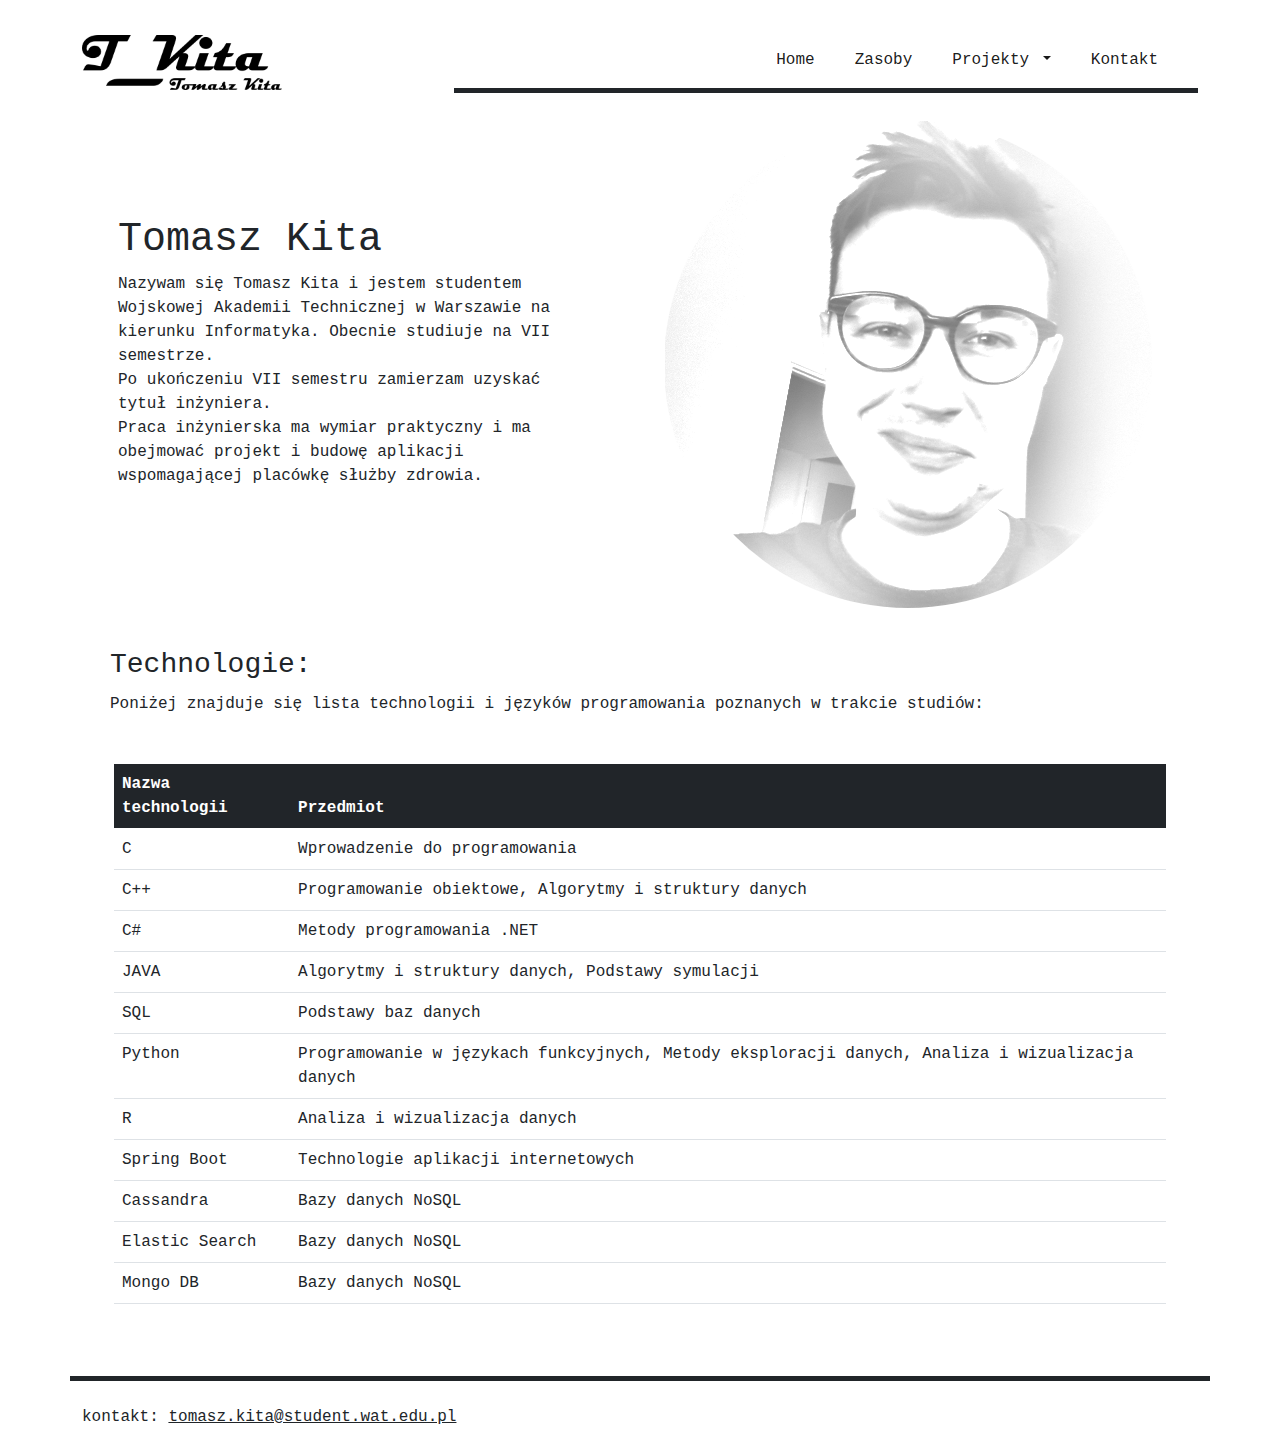
<file: index.html>
<!DOCTYPE html>
<html lang="pl">
<head>
    <meta charset="UTF-8">
    <title>CV</title>
    <meta name="description" content="To jest moje CV - zapraszam do zapoznania się z nim">
    <meta name="viewport" content="width=device-width, initial-scale=1.0">
    <link rel="stylesheet" type="text/css" href="css/bootstrap.css">
    <link rel="stylesheet" type="text/css" href="style.css">

</head>
<body>
    <header class="fixed-top bg-white">
        <div class="container bg-white  mt-4">
        <div class="row ">
                <nav class="navbar navbar-expand-lg navbar-light">
                  <div class="col-xxl-4 col-xl-4 col-md-4 col-sm-6 col-xs-6 ">
                  <a href="/strona/" title="Kliknij"> <img class="logo img-fluid" src="t_kita_logo-www.png" alt="Tomasz Kita Logo">  </a>
                </div>
                  <div class="col-xxl-8 col-xl-8 col-md-8 col-sm-6 col-xs-6 border-bottom border-dark border-5">
                   
                    <button class="navbar-toggler " type="button" data-bs-toggle="collapse" data-bs-target="#navbarSupportedContent" aria-controls="navbarSupportedContent" aria-expanded="false" aria-label="Toggle navigation"  id="nav-button">
                      <span class="navbar-toggler-icon"></span>
                    </button>
                    <div class="collapse navbar-collapse" id="navbarSupportedContent">
                      <ul class="navbar-nav p-2 mb-lg-0">
                        <li class="nav-item pe-4">
                          <a class="nav-link active" aria-current="page" href="/strona/" title="Kliknij">Home</a>
                        </li>
                        <li class="nav-item pe-4">
                          <a class="nav-link active" aria-current="page" href="zasoby.html" title="Kliknij">Zasoby</a>
                        </li>
                        <li class="nav-item dropdown pe-4">
                          <a class="nav-link dropdown-toggle active" href="#" id="navbarDropdown" role="button" data-bs-toggle="dropdown" aria-expanded="false" title="Kliknij">
                            Projekty
                          </a>
                          <ul class="dropdown-menu" aria-labelledby="navbarDropdown">
                            <li><a class="dropdown-item" href="szachy.html" title="Kliknij" >Szachy</a></li>
                            <li><a class="dropdown-item" href="nieruchomosci.html" title="Kliknij">Crawler www</a></li>
                            
                           
                          </ul>
                        </li>
                   <li class="nav-item pe-4">
                          <a class="nav-link active" href="kontakt.html" title="Kliknij">Kontakt</a>
                        </li>
                      </ul>
                  
                    </div>
                  </div>
                </nav>

            </div>
    </div>
    </header>

    <div class="container">

        <div class="row d-flex align-items-center mt-5">
            <div class="col-xxl-6 col-xl-6 col-md-12 col-sm-12 col-xs-12 mt-4 p-5 ">
                <H1> Tomasz Kita </H1>
                
                <section>
                Nazywam się Tomasz Kita i jestem studentem Wojskowej Akademii Technicznej w Warszawie na kierunku Informatyka. Obecnie studiuje na VII semestrze. <br>
                
                Po ukończeniu VII semestru zamierzam uzyskać tytuł inżyniera.<br>
                Praca inżynierska ma wymiar praktyczny i ma obejmować projekt i budowę aplikacji wspomagającej placówkę służby zdrowia. 
                </section>

            </div>
            <div class="col-xxl-6 col-xl-6 col-md-12 col-sm-12 col-xs-12 mt-5 p-4">

                <img class="radius50 img-fluid" src="t-kita-img-4.png" alt="Tomasz Kita">
            </div>

        </div>
       
    </div>
   <div class="container">
    <div class="row  m-3">
      <div class="col">
      <h3>Technologie:</h3>
      <section>  
        Poniżej znajduje się lista technologii i języków programowania poznanych w trakcie studiów:
      </section>

      </div>


    </div>
     <div class="container">
      <div class="row">

        <div class="col m-3 p-3">
<table class="table">
            <thead class="table-dark">
            <tr>
                <th scope="col"> Nazwa technologii</th>
                <th scope="col"> Przedmiot</th>
            </tr>
            </thead>
            <tbody>
              <tr>
                <td>C</td>
                <td>Wprowadzenie do programowania</td>
              </tr>
              <tr>
                <td>C++</td>
                <td>Programowanie obiektowe, Algorytmy i struktury danych</td>
              </tr>
              <tr>
                <td>C#</td>
                <td>Metody programowania .NET</td>
              </tr>
              <tr>
                <td>JAVA</td>
                <td>Algorytmy i struktury danych, Podstawy symulacji</td>
              </tr>
              <tr>
                <td>SQL</td>
                <td>Podstawy baz danych</td>
              </tr>
              <tr>
                <td>Python</td>
                <td>Programowanie w językach funkcyjnych, Metody eksploracji danych, Analiza i wizualizacja danych</td>
              </tr>
              <tr>
                <td>R</td>
                <td>Analiza i wizualizacja danych</td>
              </tr>
              <tr>
                <td>Spring Boot</td>
                <td>Technologie aplikacji internetowych</td>
              </tr>
              <tr>
                <td>Cassandra</td>
                <td>Bazy danych NoSQL</td>
              </tr>
              <tr>
                <td>Elastic Search</td>
                <td>Bazy danych NoSQL</td>
              </tr>
              <tr>
                <td>Mongo DB</td>
                <td>Bazy danych NoSQL</td>
              </tr>
            </tbody>
          </table>

        </div>
      </div>

     </div>
        
          

  
   </div>


   <footer>
    <div class="container">
      <div class="row d-flex">
        <div class="col-12 text-dark border-top border-5 border-dark mt-4  mb-4 pt-4">
       kontakt: <a class="text-dark" href="mailto:tomasz.kita@student.wat.edu.l">tomasz.kita@student.wat.edu.pl</a></div>
      </div>
    </div>
  </footer>

    <script src="js/bootstrap.js"></script>
</body>
</html>
</file>
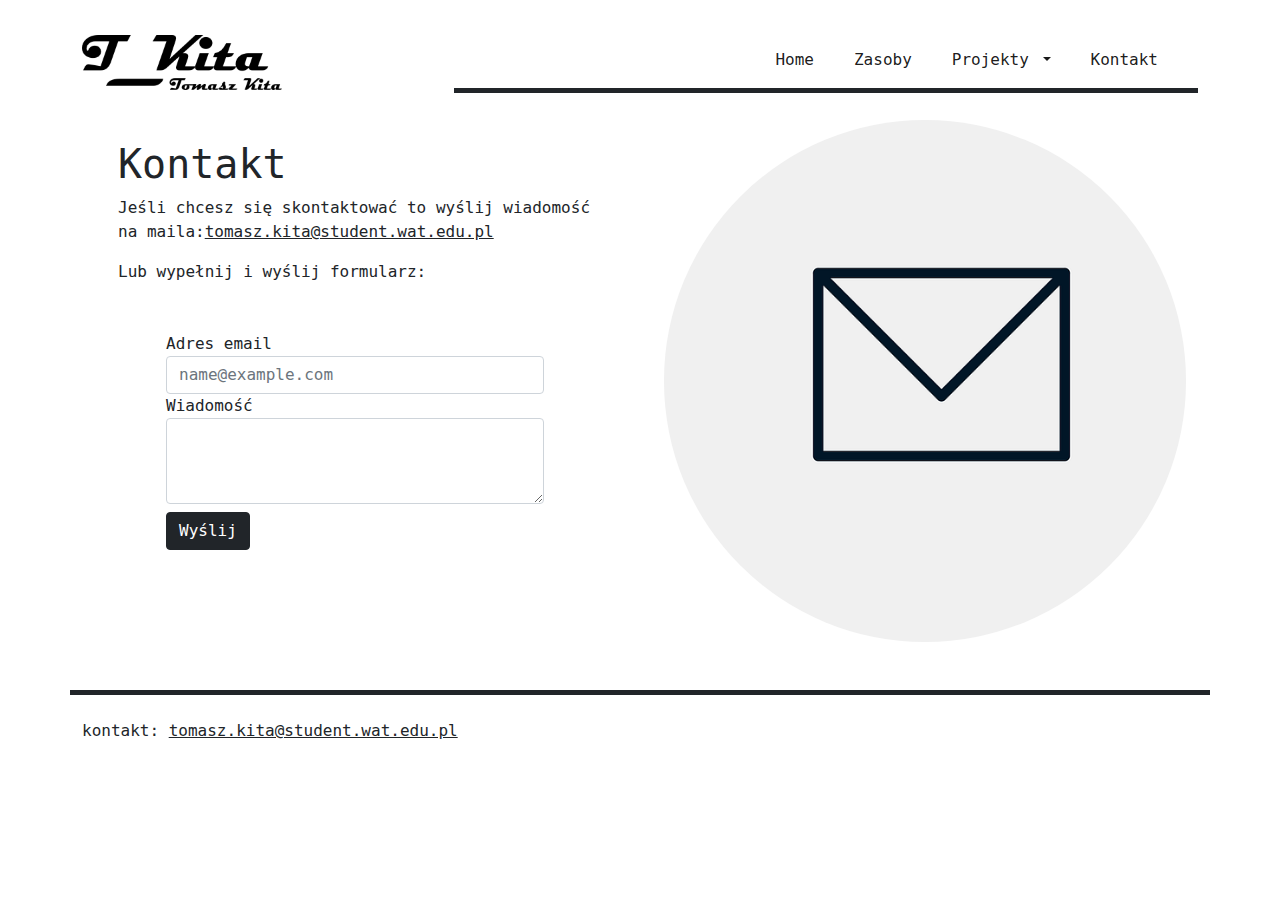
<file: kontakt.html>
<!DOCTYPE html>
<html lang="pl">
<head>
    <meta charset="UTF-8">
    <title>CV</title>
    <meta name="description" content="To jest moje CV - zapraszam do zapoznania się z nim">
    <meta name="viewport" content="width=device-width, initial-scale=1.0">
    <link rel="stylesheet" type="text/css" href="css/bootstrap.css">
    <link rel="stylesheet" type="text/css" href="style.css">

</head>
<body>
  <header class="fixed-top bg-white">
    <div class="container bg-white  mt-4">
    <div class="row ">
            <nav class="navbar navbar-expand-lg navbar-light">
              <div class="col-xxl-4 col-xl-4 col-md-4 col-sm-6 col-xs-6 ">
              <a href="/strona/" title="Kliknij"> <img class="logo img-fluid" src="t_kita_logo-www.png" alt="Tomasz Kita Logo">  </a>
            </div>
              <div class="col-xxl-8 col-xl-8 col-md-8 col-sm-6 col-xs-6 border-bottom border-dark border-5">
               
                <button class="navbar-toggler " type="button" data-bs-toggle="collapse" data-bs-target="#navbarSupportedContent" aria-controls="navbarSupportedContent" aria-expanded="false" aria-label="Toggle navigation"  id="nav-button">
                  <span class="navbar-toggler-icon"></span>
                </button>
                <div class="collapse navbar-collapse" id="navbarSupportedContent">
                  <ul class="navbar-nav p-2 mb-lg-0">
                    <li class="nav-item pe-4">
                      <a class="nav-link active" aria-current="page" href="/strona/" title="Kliknij">Home</a>
                    </li>
                    <li class="nav-item pe-4">
                      <a class="nav-link active" aria-current="page" href="zasoby.html" title="Kliknij">Zasoby</a>
                    </li>
                    <li class="nav-item dropdown pe-4">
                      <a class="nav-link dropdown-toggle active" href="#" id="navbarDropdown" role="button" data-bs-toggle="dropdown" aria-expanded="false" title="Kliknij">
                        Projekty
                      </a>
                      <ul class="dropdown-menu" aria-labelledby="navbarDropdown">
                        <li><a class="dropdown-item" href="szachy.html" title="Kliknij" >Szachy</a></li>
                        <li><a class="dropdown-item" href="nieruchomosci.html" title="Kliknij">Crawler www</a></li>
                        
                       
                      </ul>
                    </li>
               <li class="nav-item pe-4">
                      <a class="nav-link active" href="kontakt.html" title="Kliknij">Kontakt</a>
                    </li>
                  </ul>
              
                </div>
              </div>
            </nav>

        </div>
</div>
</header>

    <div class="container">

        <div class="row d-flex align-items-center mt-5">
            <div class="col-xxl-6 col-xl-6 col-md-12 col-sm-12 col-xs-12 mt-4 p-5 ">
                <H1> Kontakt</H1>
                
                <p>Jeśli chcesz się skontaktować to wyślij wiadomość na maila:<a class="text-dark" href="mailto:tomasz.kita@student.wat.edu.l">tomasz.kita@student.wat.edu.pl</a></p>
                <p>Lub wypełnij i wyślij formularz:
                  <form class="m-5">
                    <div class="form-group">
                      <label for="exampleFormControlInput1">Adres email</label>
                      <input type="email" class="form-control" id="exampleFormControlInput1" placeholder="name@example.com">
                    </div>
                
                    <div class="form-group">
                      <label for="exampleFormControlTextarea1">Wiadomość</label>
                      <textarea class="form-control" id="exampleFormControlTextarea1" rows="3"></textarea>
                    </div>
                    <button type="submit" class="btn btn-dark mt-2 " title="Poczta nie działa">Wyślij</button>
                  </form>
                </p>
            </div>
            <div class="col-xxl-6 col-xl-6 col-md-12 col-sm-12 col-xs-12 mt-5 p-4">

                <img class="radius50 img-fluid" src="kontakt.png" alt="List do wysłania">
            </div>

        </div>
       
    </div>

    

    <footer>
      <div class="container">
        <div class="row d-flex">
          <div class="col-12 text-dark border-top border-5 border-dark mt-4  mb-4 pt-4">
         kontakt: <a class="text-dark" href="mailto:tomasz.kita@student.wat.edu.l">tomasz.kita@student.wat.edu.pl</a></div>
        </div>
      </div>
    </footer>

    <script src="js/bootstrap.js"></script>
</body>
</html>
</file>
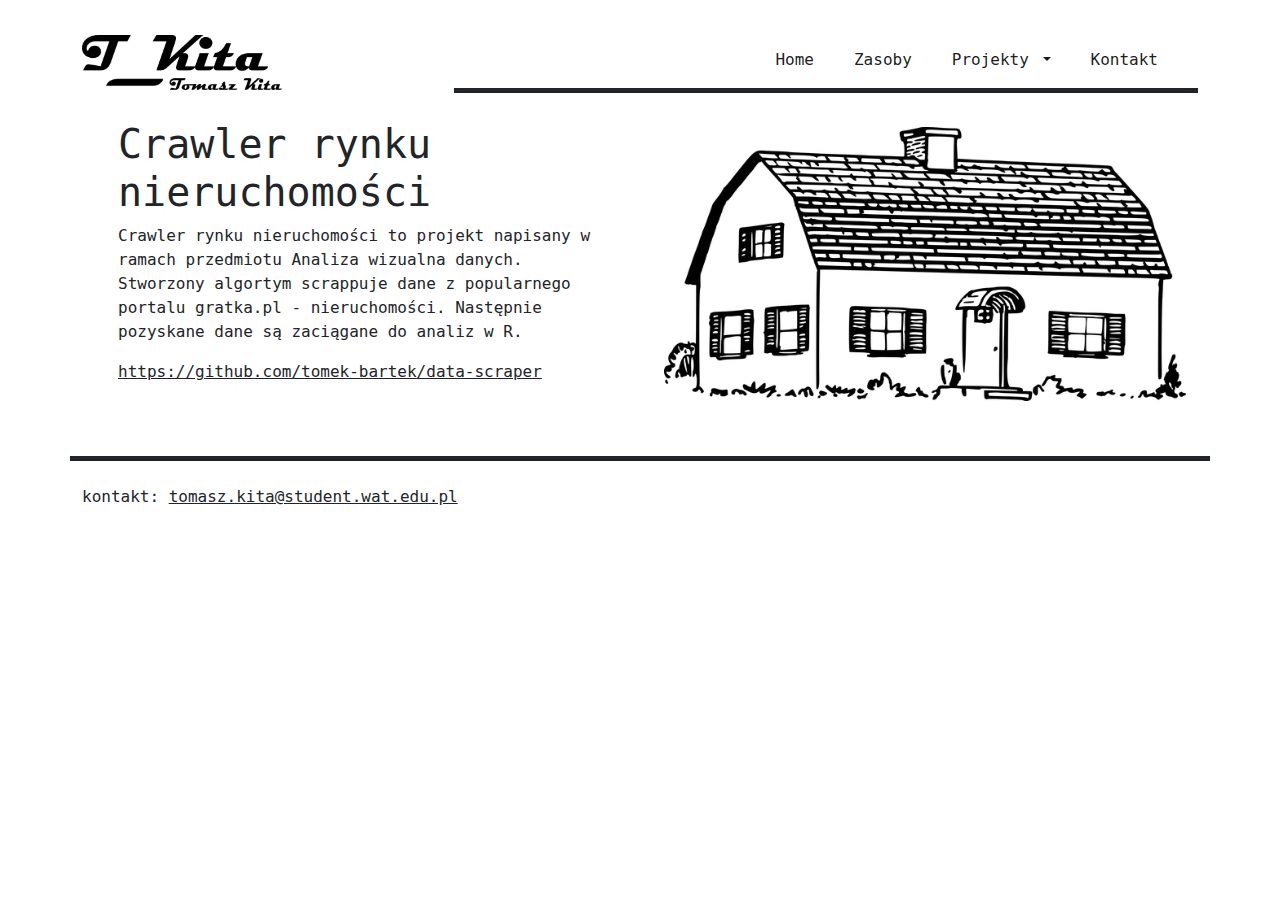
<file: nieruchomosci.html>
<!DOCTYPE html>
<html lang="pl">
<head>
    <meta charset="UTF-8">
    <title>CV</title>
    <meta name="description" content="To jest moje CV - zapraszam do zapoznania się z nim">
    <meta name="viewport" content="width=device-width, initial-scale=1.0">
    <link rel="stylesheet" type="text/css" href="css/bootstrap.css">
    <link rel="stylesheet" type="text/css" href="style.css">

</head>
<body>
  <header class="fixed-top bg-white">
    <div class="container bg-white  mt-4">
    <div class="row ">
            <nav class="navbar navbar-expand-lg navbar-light">
              <div class="col-xxl-4 col-xl-4 col-md-4 col-sm-6 col-xs-6 ">
              <a href="/strona/" title="Kliknij"> <img class="logo img-fluid" src="t_kita_logo-www.png" alt="Tomasz Kita Logo">  </a>
            </div>
              <div class="col-xxl-8 col-xl-8 col-md-8 col-sm-6 col-xs-6 border-bottom border-dark border-5">
               
                <button class="navbar-toggler " type="button" data-bs-toggle="collapse" data-bs-target="#navbarSupportedContent" aria-controls="navbarSupportedContent" aria-expanded="false" aria-label="Toggle navigation"  id="nav-button">
                  <span class="navbar-toggler-icon"></span>
                </button>
                <div class="collapse navbar-collapse" id="navbarSupportedContent">
                  <ul class="navbar-nav p-2 mb-lg-0">
                    <li class="nav-item pe-4">
                      <a class="nav-link active" aria-current="page" href="/strona/" title="Kliknij">Home</a>
                    </li>
                    <li class="nav-item pe-4">
                      <a class="nav-link active" aria-current="page" href="zasoby.html" title="Kliknij">Zasoby</a>
                    </li>
                    <li class="nav-item dropdown pe-4">
                      <a class="nav-link dropdown-toggle active" href="#" id="navbarDropdown" role="button" data-bs-toggle="dropdown" aria-expanded="false" title="Kliknij">
                        Projekty
                      </a>
                      <ul class="dropdown-menu" aria-labelledby="navbarDropdown">
                        <li><a class="dropdown-item" href="szachy.html" title="Kliknij" >Szachy</a></li>
                        <li><a class="dropdown-item" href="nieruchomosci.html" title="Kliknij">Crawler www</a></li>
                        
                       
                      </ul>
                    </li>
               <li class="nav-item pe-4">
                      <a class="nav-link active" href="kontakt.html" title="Kliknij">Kontakt</a>
                    </li>
                  </ul>
              
                </div>
              </div>
            </nav>

        </div>
</div>
</header>

    <div class="container">

        <div class="row d-flex align-items-center mt-5">
            <div class="col-xxl-6 col-xl-6 col-md-12 col-sm-12 col-xs-12 mt-4 p-5 ">
                <H1> Crawler rynku nieruchomości </H1>
                
                <p>Crawler rynku nieruchomości to projekt napisany w ramach przedmiotu Analiza wizualna danych. Stworzony algortym scrappuje dane z popularnego portalu gratka.pl - nieruchomości.
                  Następnie pozyskane dane są zaciągane do analiz w R. </p>

               <a class="text-dark" target="_blank" href="https://github.com/tomek-bartek/data-scraper">https://github.com/tomek-bartek/data-scraper</a>

           </div>
           <div class="col-xxl-6 col-xl-6 col-md-12 col-sm-12 col-xs-12 mt-5 p-4">

               <img class=" img-fluid" src="nieruchomosci.png" alt="Dom">
           </div>

        </div>
       
    </div>


    

   <footer>
    <div class="container">
      <div class="row d-flex">
        <div class="col-12 text-dark border-top border-5 border-dark mt-4  mb-4 pt-4">
       kontakt: <a class="text-dark" href="mailto:tomasz.kita@student.wat.edu.pl">tomasz.kita@student.wat.edu.pl</a></div>
      </div>
    </div>
  </footer>

    <script src="js/bootstrap.js"></script>
</body>
</html>
</file>
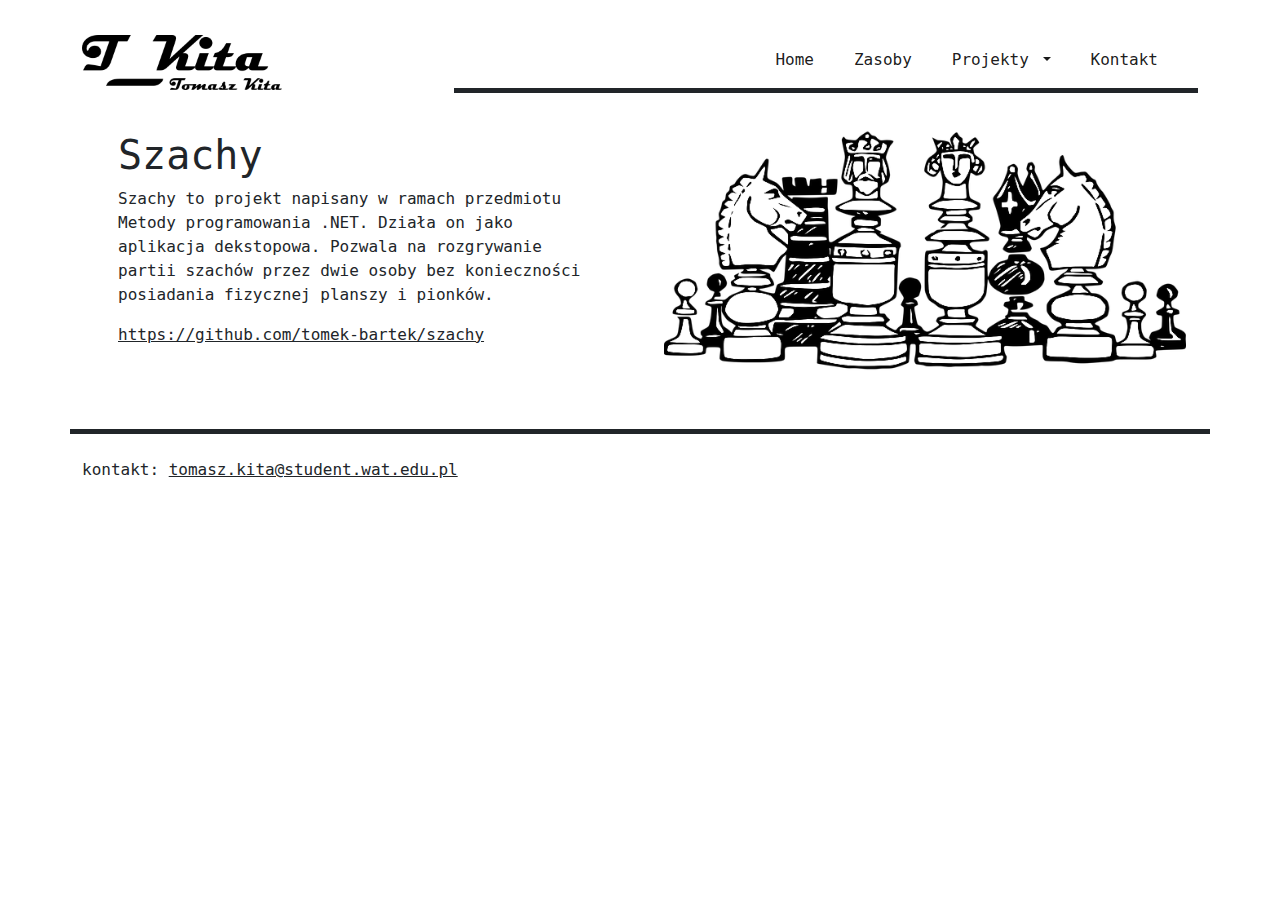
<file: szachy.html>
<!DOCTYPE html>
<html lang="pl">
<head>
    <meta charset="UTF-8">
    <title>CV</title>
    <meta name="description" content="To jest moje CV - zapraszam do zapoznania się z nim">
    <meta name="viewport" content="width=device-width, initial-scale=1.0">
    <link rel="stylesheet" type="text/css" href="css/bootstrap.css">
    <link rel="stylesheet" type="text/css" href="style.css">

</head>
<body>
  <header class="fixed-top bg-white">
    <div class="container bg-white  mt-4">
    <div class="row ">
            <nav class="navbar navbar-expand-lg navbar-light">
              <div class="col-xxl-4 col-xl-4 col-md-4 col-sm-6 col-xs-6 ">
              <a href="/strona/" title="Kliknij"> <img class="logo img-fluid" src="t_kita_logo-www.png" alt="Tomasz Kita Logo">  </a>
            </div>
              <div class="col-xxl-8 col-xl-8 col-md-8 col-sm-6 col-xs-6 border-bottom border-dark border-5">
               
                <button class="navbar-toggler " type="button" data-bs-toggle="collapse" data-bs-target="#navbarSupportedContent" aria-controls="navbarSupportedContent" aria-expanded="false" aria-label="Toggle navigation"  id="nav-button">
                  <span class="navbar-toggler-icon"></span>
                </button>
                <div class="collapse navbar-collapse" id="navbarSupportedContent">
                  <ul class="navbar-nav p-2 mb-lg-0">
                    <li class="nav-item pe-4">
                      <a class="nav-link active" aria-current="page" href="/strona/" title="Kliknij">Home</a>
                    </li>
                    <li class="nav-item pe-4">
                      <a class="nav-link active" aria-current="page" href="zasoby.html" title="Kliknij">Zasoby</a>
                    </li>
                    <li class="nav-item dropdown pe-4">
                      <a class="nav-link dropdown-toggle active" href="#" id="navbarDropdown" role="button" data-bs-toggle="dropdown" aria-expanded="false" title="Kliknij">
                        Projekty
                      </a>
                      <ul class="dropdown-menu" aria-labelledby="navbarDropdown">
                        <li><a class="dropdown-item" href="szachy.html" title="Kliknij" >Szachy</a></li>
                        <li><a class="dropdown-item" href="nieruchomosci.html" title="Kliknij">Crawler www</a></li>
                        
                       
                      </ul>
                    </li>
               <li class="nav-item pe-4">
                      <a class="nav-link active" href="kontakt.html" title="Kliknij">Kontakt</a>
                    </li>
                  </ul>
              
                </div>
              </div>
            </nav>

        </div>
</div>
</header>

    <div class="container">

        <div class="row d-flex align-items-center mt-5">
            <div class="col-xxl-6 col-xl-6 col-md-12 col-sm-12 col-xs-12 mt-4 p-5 ">
                <H1> Szachy</H1>
                <p>Szachy to projekt napisany w ramach przedmiotu Metody programowania .NET. Działa on jako aplikacja dekstopowa.
                   Pozwala na rozgrywanie partii szachów przez dwie osoby bez konieczności posiadania fizycznej planszy i pionków.  </p>

                <a class="text-dark" target="_blank" href="https://github.com/tomek-bartek/szachy">https://github.com/tomek-bartek/szachy</a>

            </div>
            <div class="col-xxl-6 col-xl-6 col-md-12 col-sm-12 col-xs-12 mt-5 p-4">

                <img class=" img-fluid" src="szachy.png" alt="Obrazek szachownicy">
            </div>

        </div>
       
    </div>
  

    <footer>
      <div class="container">
        <div class="row d-flex">
          <div class="col-12 text-dark border-top border-5 border-dark mt-4  mb-4 pt-4">
         kontakt: <a class="text-dark" href="mailto:tomasz.kita@student.wat.edu.pl">tomasz.kita@student.wat.edu.pl</a></div>
        </div>
      </div>
    </footer>

    <script src="js/bootstrap.js"></script>
</body>
</html>
</file>
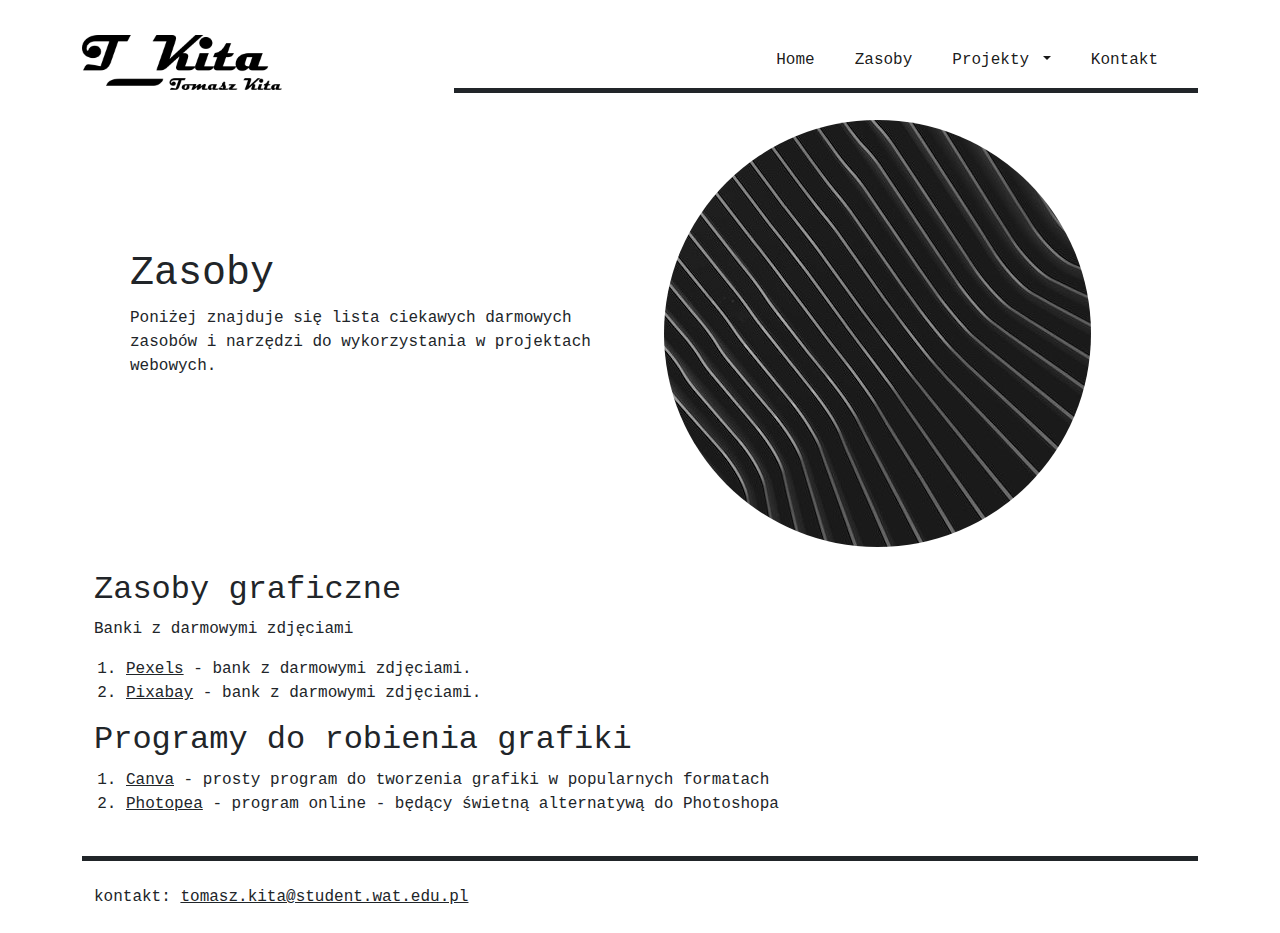
<file: zasoby.html>
<!DOCTYPE html>
<html lang="pl">
<head>
    <meta charset="UTF-8">
    <title>CV</title>
    <meta name="description" content="To jest moje CV - zapraszam do zapoznania się z nim">
    <meta name="viewport" content="width=device-width, initial-scale=1.0">
    <link rel="stylesheet" type="text/css" href="css/bootstrap.css">
    <link rel="stylesheet" type="text/css" href="style.css">

</head>
<body>
  <header class="fixed-top bg-white">
    <div class="container bg-white  mt-4">
    <div class="row ">
            <nav class="navbar navbar-expand-lg navbar-light">
              <div class="col-xxl-4 col-xl-4 col-md-4 col-sm-6 col-xs-6 ">
              <a href="/strona/" title="Kliknij"> <img class="logo img-fluid" src="t_kita_logo-www.png" alt="Tomasz Kita Logo">  </a>
            </div>
              <div class="col-xxl-8 col-xl-8 col-md-8 col-sm-6 col-xs-6 border-bottom border-dark border-5">
               
                <button class="navbar-toggler " type="button" data-bs-toggle="collapse" data-bs-target="#navbarSupportedContent" aria-controls="navbarSupportedContent" aria-expanded="false" aria-label="Toggle navigation"  id="nav-button">
                  <span class="navbar-toggler-icon"></span>
                </button>
                <div class="collapse navbar-collapse" id="navbarSupportedContent">
                  <ul class="navbar-nav p-2 mb-lg-0">
                    <li class="nav-item pe-4">
                      <a class="nav-link active" aria-current="page" href="/strona/" title="Kliknij">Home</a>
                    </li>
                    <li class="nav-item pe-4">
                      <a class="nav-link active" aria-current="page" href="zasoby.html" title="Kliknij">Zasoby</a>
                    </li>
                    <li class="nav-item dropdown pe-4">
                      <a class="nav-link dropdown-toggle active" href="#" id="navbarDropdown" role="button" data-bs-toggle="dropdown" aria-expanded="false" title="Kliknij">
                        Projekty
                      </a>
                      <ul class="dropdown-menu" aria-labelledby="navbarDropdown">
                        <li><a class="dropdown-item" href="szachy.html" title="Kliknij" >Szachy</a></li>
                        <li><a class="dropdown-item" href="nieruchomosci.html" title="Kliknij">Crawler www</a></li>
                        
                       
                      </ul>
                    </li>
               <li class="nav-item pe-4">
                      <a class="nav-link active" href="kontakt.html" title="Kliknij">Kontakt</a>
                    </li>
                  </ul>
              
                </div>
              </div>
            </nav>

        </div>
</div>
</header>
 <div class="container">

 


   <div class="container">

    <div class="row d-flex align-items-center mt-5">
        <div class="col-xxl-6 col-xl-6 col-md-12 col-sm-12 col-xs-12 mt-4 p-5 ">
            <H1> Zasoby </H1>
            
           <p>Poniżej znajduje się lista ciekawych darmowych zasobów i narzędzi do wykorzystania w projektach webowych.</p>
          
          

        </div>
        <div class="col-xxl-6 col-xl-6 col-md-12 col-sm-12 col-xs-12 mt-5 p-4">

            <img class="radius50 img-fluid" src="zasoby-obrazekjpg.jpg" alt="Abstrakcja">
        </div>

    </div>
   
</div>
<div class="container">
  <div class="row">
    <div class="col">
      <h2>Zasoby graficzne</h2>
      <p>Banki z darmowymi zdjęciami

        <ol>
          <li> <a class="text-dark" href="https://www.pexels.com/" target="_blank">Pexels</a> - bank z darmowymi zdjęciami. </li>
          <li> <a class="text-dark" href="https://www.pixabay.com/" target="_blank">Pixabay</a> - bank z darmowymi zdjęciami. </li>
        </ol>
      </p>
    </div>
  </div>
  <div class="row">
    <div class="col">
      <h2>  Programy do robienia grafiki</h2>
    

        <ol>
          <li> <a class="text-dark" href="https://www.canva.com/" target="_blank">Canva</a> - prosty program do tworzenia grafiki w popularnych formatach</li>
          <li> <a class="text-dark" href="https://www.photopea.com/" target="_blank">Photopea</a> - program online - będący świetną alternatywą do Photoshopa </li>
        </ol>
      </p>
    </div>
  </div>
</div>

    <footer>
      <div class="container">
        <div class="row d-flex">
          <div class="col-12 text-dark border-top border-5 border-dark mt-4  mb-4 pt-4">
         kontakt: <a class="text-dark" href="mailto:tomasz.kita@student.wat.edu.pl">tomasz.kita@student.wat.edu.pl</a></div>
        </div>
      </div>
    </footer>

    <script src="js/bootstrap.js"></script>
</body>
</html>
</file>
<file: style.css>
body, nav{
    font-family: monospace;
}

.logo{
    width: 200px;

}

.radius50{
    border-radius: 50%;
}
header{
 
    margin-bottom: 20px;
}
h3{
    margin-bottom:10px;
}
#navbarSupportedContent, #nav-button{
    float:right;
}
</file>
